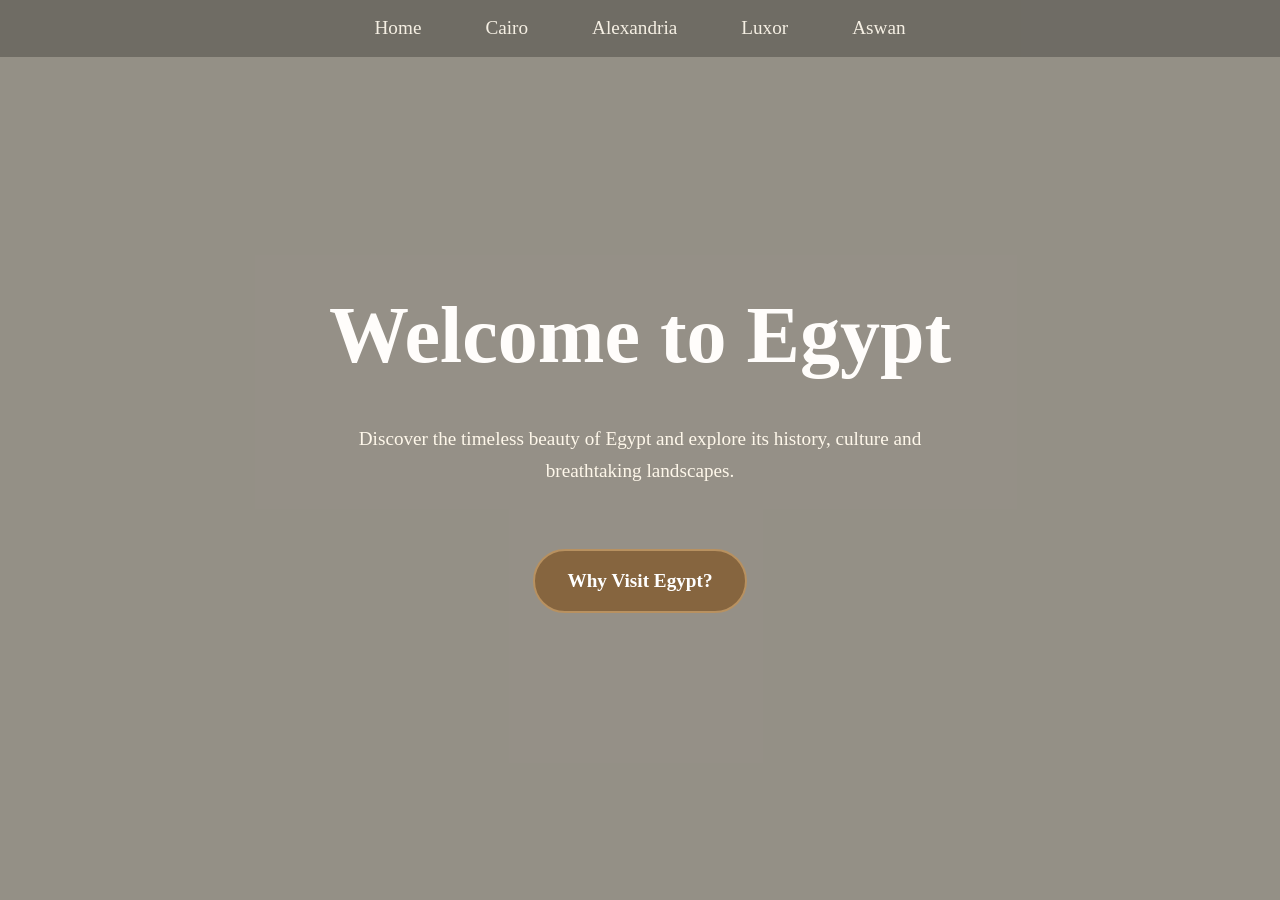
<file: index.html>
<!doctype html>
<html lang="en">
  <head>
    <link rel="stylesheet" href="style.css" />
    <title>Egypt Virtual Tour Guide</title>
  </head>

  <body>
    <header>
      <nav>
        <ul>
          <li><a href="index.html">Home</a></li>
          <li><a href="Cairo.html">Cairo</a></li>
          <li><a href="Alexandria.html">Alexandria</a></li>
          <li><a href="Luxor.html">Luxor</a></li>
          <li><a href="Aswan.html">Aswan</a></li>
        </ul>
      </nav>
    </header>

    <main>
      <section class="home">
        <video autoplay muted loop id="bg-video">
          <source src="pyramids.mp4" type="video/mp4" />
        </video>

        <div class="overlay"></div>

        <div class="home-content">
          <h1>Welcome to Egypt</h1>

          <p>
            Discover the timeless beauty of Egypt and explore its history,
            culture and breathtaking landscapes.
          </p>
          <a href="why-egypt.html" class="btn-explore">Why Visit Egypt?</a>
        </div>
      </section>
    </main>
  </body>
</html>
</file>
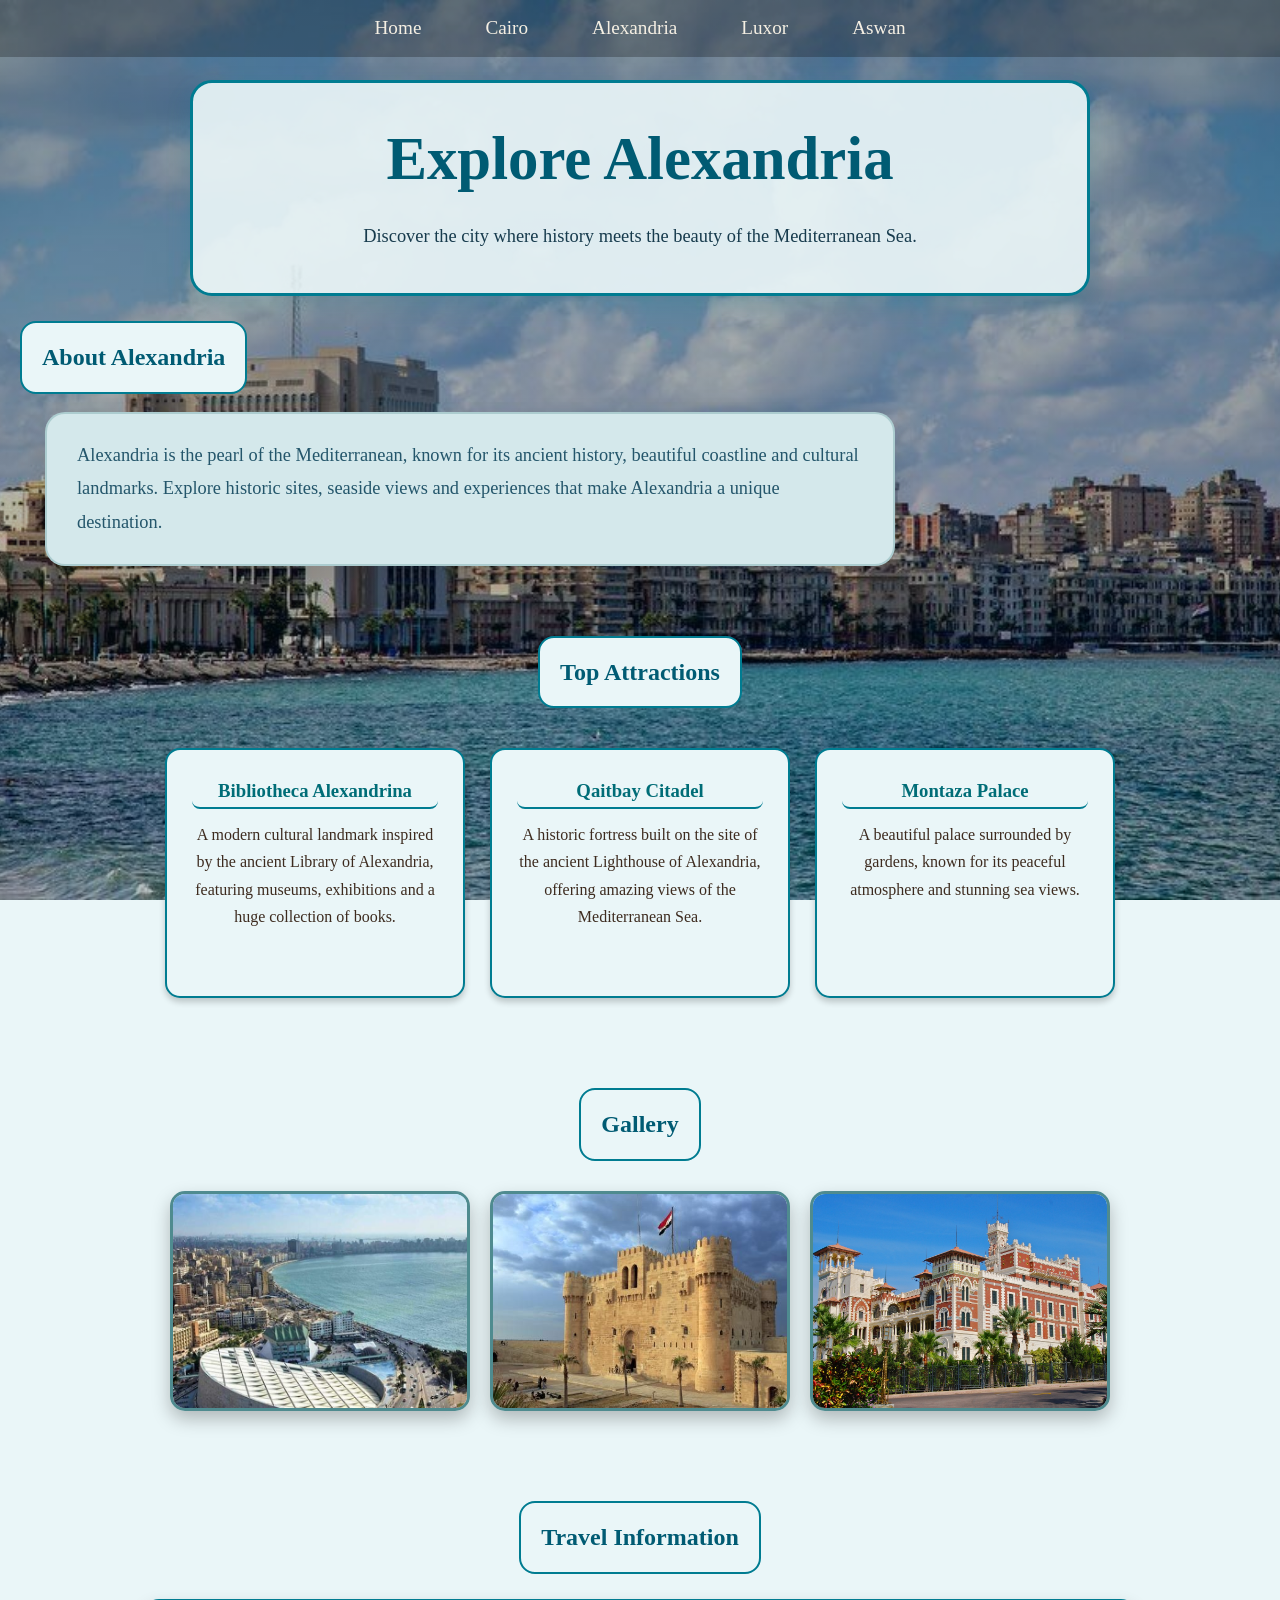
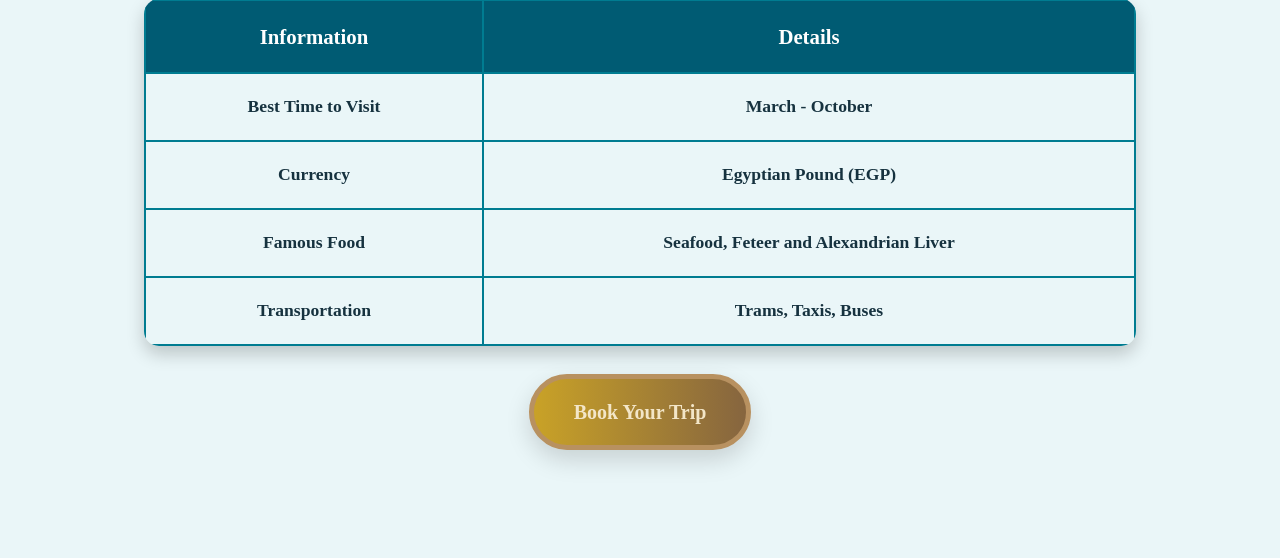
<file: Alexandria.html>
<!doctype html>
<html lang="en">
  <head>
    <link rel="stylesheet" href="style.css" />
    <title>Alexandria</title>
  </head>
  <body class="alexandria">
    <header>
      <nav>
        <ul>
          <li><a href="index.html">Home</a></li>
          <li><a href="Cairo.html">Cairo</a></li>
          <li><a href="Alexandria.html">Alexandria</a></li>
          <li><a href="Luxor.html">Luxor</a></li>
          <li><a href="Aswan.html">Aswan</a></li>
        </ul>
      </nav>
    </header>
    <div class="alexandria-title">
      <h1>Explore Alexandria</h1>
      <p>
        Discover the city where history meets the beauty of the Mediterranean
        Sea.
      </p>
    </div>

    <section class="about">
      <h2>About Alexandria</h2>
      <p>
        Alexandria is the pearl of the Mediterranean, known for its ancient
        history, beautiful coastline and cultural landmarks. Explore historic
        sites, seaside views and experiences that make Alexandria a unique
        destination.
      </p>
    </section>

    <section class="attractions">
      <h2>Top Attractions</h2>
      <div class="cards" id="alexandria-cards">
        <div class="card" id="alexandria-card">
          <h3>Bibliotheca Alexandrina</h3>
          <p>
            A modern cultural landmark inspired by the ancient Library of
            Alexandria, featuring museums, exhibitions and a huge collection of
            books.
          </p>
        </div>

        <div class="card" id="alexandria-card">
          <h3>Qaitbay Citadel</h3>
          <p>
            A historic fortress built on the site of the ancient Lighthouse of
            Alexandria, offering amazing views of the Mediterranean Sea.
          </p>
        </div>

        <div class="card" id="alexandria-card">
          <h3>Montaza Palace</h3>
          <p>
            A beautiful palace surrounded by gardens, known for its peaceful
            atmosphere and stunning sea views.
          </p>
        </div>
      </div>
    </section>

    <section class="gallery">
      <h2>Gallery</h2>
      <div class="gallery-images">
        <img src="library.jpg" alt="Bibliotheca Alexandrina" />
        <img src="qaitbay.jpg" alt="Qaitbay Citadel" />
        <img src="montaza.jpg" alt="Montaza Palace" />
      </div>
    </section>

    <section class="information">
      <h2>Travel Information</h2>
      <table>
        <tr>
          <th>Information</th>
          <th>Details</th>
        </tr>
        <tr>
          <td>Best Time to Visit</td>
          <td>March - October</td>
        </tr>
        <tr>
          <td>Currency</td>
          <td>Egyptian Pound (EGP)</td>
        </tr>
        <tr>
          <td>Famous Food</td>
          <td>Seafood, Feteer and Alexandrian Liver</td>
        </tr>
        <tr>
          <td>Transportation</td>
          <td>Trams, Taxis, Buses</td>
        </tr>
      </table>
    </section>

    <a href="booking.html" class="book-button">Book Your Trip</a>
  </body>
</html>
</file>
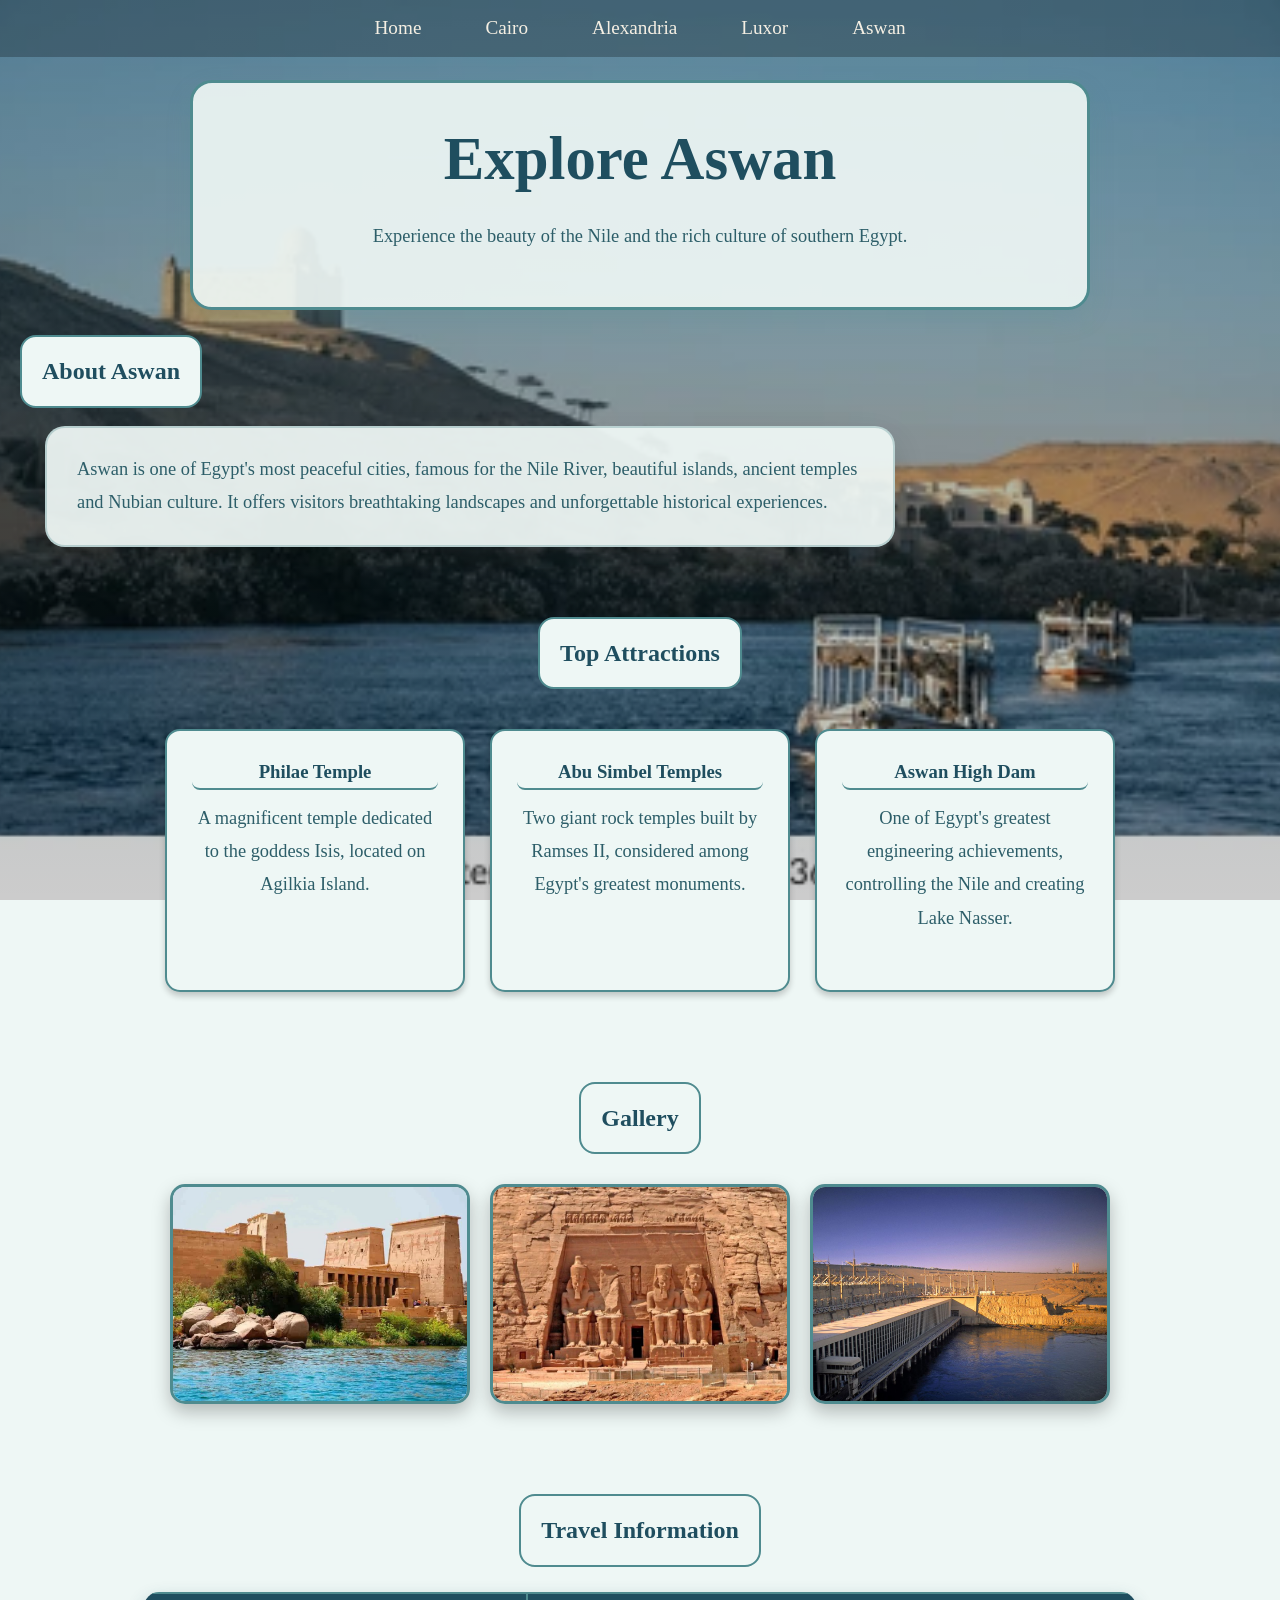
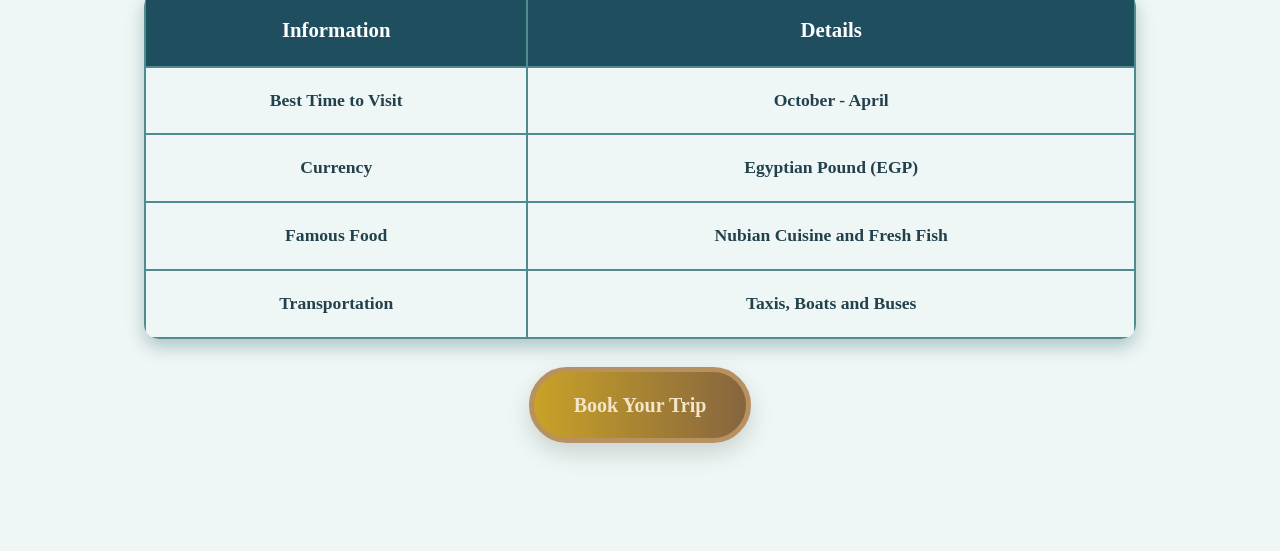
<file: Aswan.html>
<!doctype html>
<html lang="en">

<head>
  <link rel="stylesheet" href="style.css">
  <title>Aswan</title>
</head>

<body class="aswan">
       <header>
      <nav>
        <ul>
          <li><a href="index.html">Home</a></li>
          <li><a href="Cairo.html">Cairo</a></li>
          <li><a href="Alexandria.html">Alexandria</a></li>
          <li><a href="Luxor.html">Luxor</a></li>
          <li><a href="Aswan.html">Aswan</a></li>
        </ul>
      </nav>
    </header>

  <div class="aswan-title">
    <h1>Explore Aswan</h1>
    <p>Experience the beauty of the Nile and the rich culture of southern Egypt.</p>
  </div>

  <section class="about">
    <h2>About Aswan</h2>

    <p>
      Aswan is one of Egypt's most peaceful cities, famous for the Nile River,
      beautiful islands, ancient temples and Nubian culture. It offers visitors
      breathtaking landscapes and unforgettable historical experiences.
    </p>
  </section>

  <section class="attractions">

    <h2>Top Attractions</h2>

    <div class="cards" id="aswan-cards">

      <div class="card" id="aswan-card">
        <h3>Philae Temple</h3>
        <p>
          A magnificent temple dedicated to the goddess Isis, located on Agilkia Island.
        </p>
      </div>

      <div class="card" id="aswan-card">
        <h3>Abu Simbel Temples</h3>
        <p>
          Two giant rock temples built by Ramses II, considered among Egypt's greatest monuments.
        </p>
      </div>

      <div class="card" id="aswan-card">
        <h3>Aswan High Dam</h3>
        <p>
          One of Egypt's greatest engineering achievements, controlling the Nile and creating Lake Nasser.
        </p>
      </div>

    </div>

  </section>

  <section class="gallery">

    <h2>Gallery</h2>

    <div class="gallery-images">
      <img src="philae.jpg" alt="Philae Temple">
      <img src="abusimbel.jpg" alt="Abu Simbel Temples">
      <img src="highdam.jpg" alt="Aswan High Dam">
    </div>

  </section>

  <section class="information">

    <h2>Travel Information</h2>

    <table id="aswan-table">

      <tr>
        <th>Information</th>
        <th>Details</th>
      </tr>

      <tr>
        <td>Best Time to Visit</td>
        <td>October - April</td>
      </tr>

      <tr>
        <td>Currency</td>
        <td>Egyptian Pound (EGP)</td>
      </tr>

      <tr>
        <td>Famous Food</td>
        <td>Nubian Cuisine and Fresh Fish</td>
      </tr>

      <tr>
        <td>Transportation</td>
        <td>Taxis, Boats and Buses</td>
      </tr>

    </table>

  </section>

  

  </section>

  <a href="booking.html" class="book-button">
    Book Your Trip
  </a>


</body>

</html>
</file>
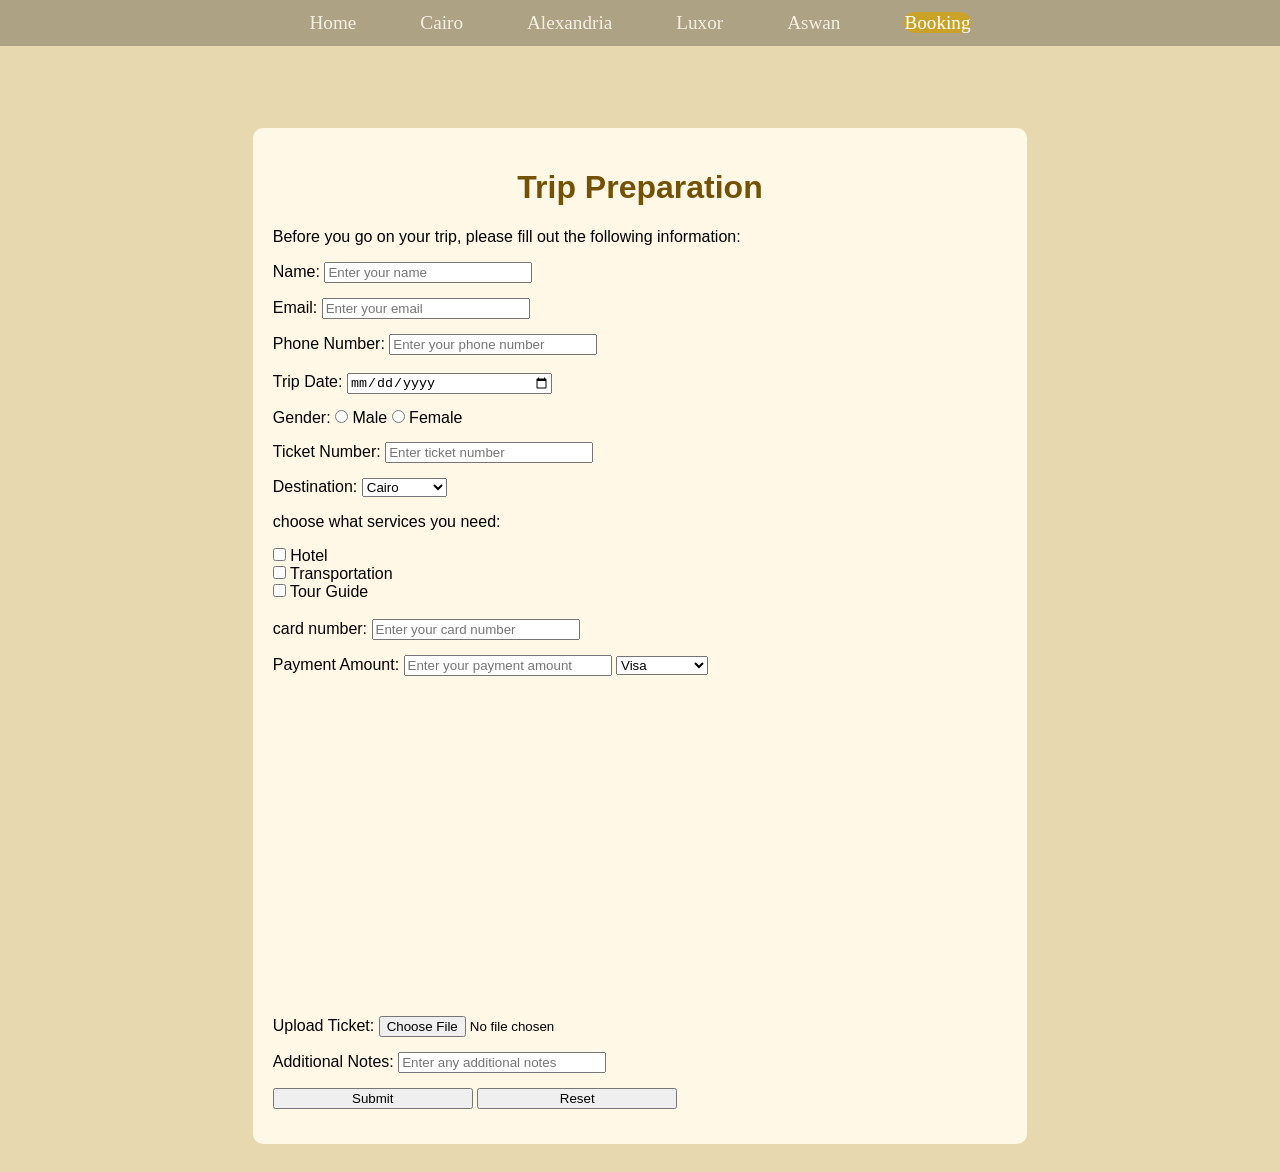
<file: booking.html>
<!doctype html>
<html lang="en">
  <head>
    <link rel="stylesheet" href="booking style.css" />
    <title>Trip Preparation</title>
  </head>
  <body>
    <header>
      <nav>
        <ul>
          <li><a href="index.html">Home</a></li>
          <li><a href="Cairo.html">Cairo</a></li>
          <li><a href="Alexandria.html">Alexandria</a></li>
          <li><a href="Luxor.html">Luxor</a></li>
          <li><a href="Aswan.html">Aswan</a></li>
          <li><a href="booking.html" class="active">Booking</a></li>
        </ul>
      </nav>
    </header>
    <form action="">
      <h1>Trip Preparation</h1>
      <p>
        Before you go on your trip, please fill out the following information:
      </p>
      <div>
        <label for="name">Name:</label>
        <input
          type="text"
          id="name"
          name="name"
          placeholder="Enter your name"
        />
      </div>
      <div>
        <label for="email">Email:</label>
        <input
          type="email"
          id="email"
          name="email"
          placeholder="Enter your email"
        />
      </div>
      <div>
      <label for="phone">Phone Number:</label>
      <input
        type="tel"
        id="phone"
        name="phone"
        placeholder="Enter your phone number"/>
        <br><br>
      <div>
        <label for="date">Trip Date:</label>
        <input type="date" id="date" name="date" />
      </div>
      <div>
        <label for="male">Gender:</label>
        <input type="radio" id="male" name="gender" value="male" />
        <label for="male">Male</label>
        <input type="radio" id="female" name="gender" value="female" />
        <label for="female">Female</label>
      </div>
      <div>
        <label for="ticket">Ticket Number:</label>
        <input
          type="number"
          id="ticket"
          name="ticket"
          max="5"
          min="1"
          placeholder="Enter ticket number"
        />
      </div>
      <div>
        <label for="City">Destination:</label>
        <select id="City" name="destination">
          <option value="Cairo">Cairo</option>
          <option value="Alexandria">Alexandria</option>
          <option value="luxor">Luxor</option>
          <option value="Aswan">Aswan</option>
        </select>
      </div>
      <div>
        <p>choose what services you need:</p>
      </div>
      <div>
        <input type="checkbox" id="hotel" name="services" value="hotel" />
        <label for="hotel">Hotel</label>
        <br />
        <input
          type="checkbox"
          id="transportation"
          name="services"
          value="transportation"
        />
        <label for="transportation">Transportation</label>
        <br />
        <input
          type="checkbox"
          id="tourguide"
          name="services"
          value="tourguide"
        />
        <label for="tourguide">Tour Guide</label>
        <br><br>
        <div>
          <label for="card">card number:</label>
          <input
            type="number"
            id="card"
            name="card"
            placeholder="Enter your card number"
          />
        </div>
        <div>
          <label for="amount">Payment Amount:</label>
          <input
            type="number"
            id="amount"
            name="amount"
            min="300"
            max="10000"
            placeholder="Enter your payment amount"
          />
          <select id="Payment" name="Payment">
            <option value="Visa">Visa</option>
            <option value="Cash">Cash</option>
            <option value="MasterCard">MasterCard</option>
          </select>
        </div>
      </div>
      <div>
        <video autoplay muted loop width="500" height="300">
          <source src="trip.mp4.mp4" type="video/mp4" />
        </video>
      </div>
      <div>
        <label for="upload">Upload Ticket:</label>
        <input type="file" id="upload" name="upload" />
      </div>
      <div>
        <label for="notes">Additional Notes:</label>
        <input
          type="text"
          id="notes"
          name="notes"
          placeholder="Enter any additional notes"
        />
      </div>
      <input type="submit" value="Submit" />
      <input type="reset" value="Reset" />
    </form>
  </body>
</html>
</file>
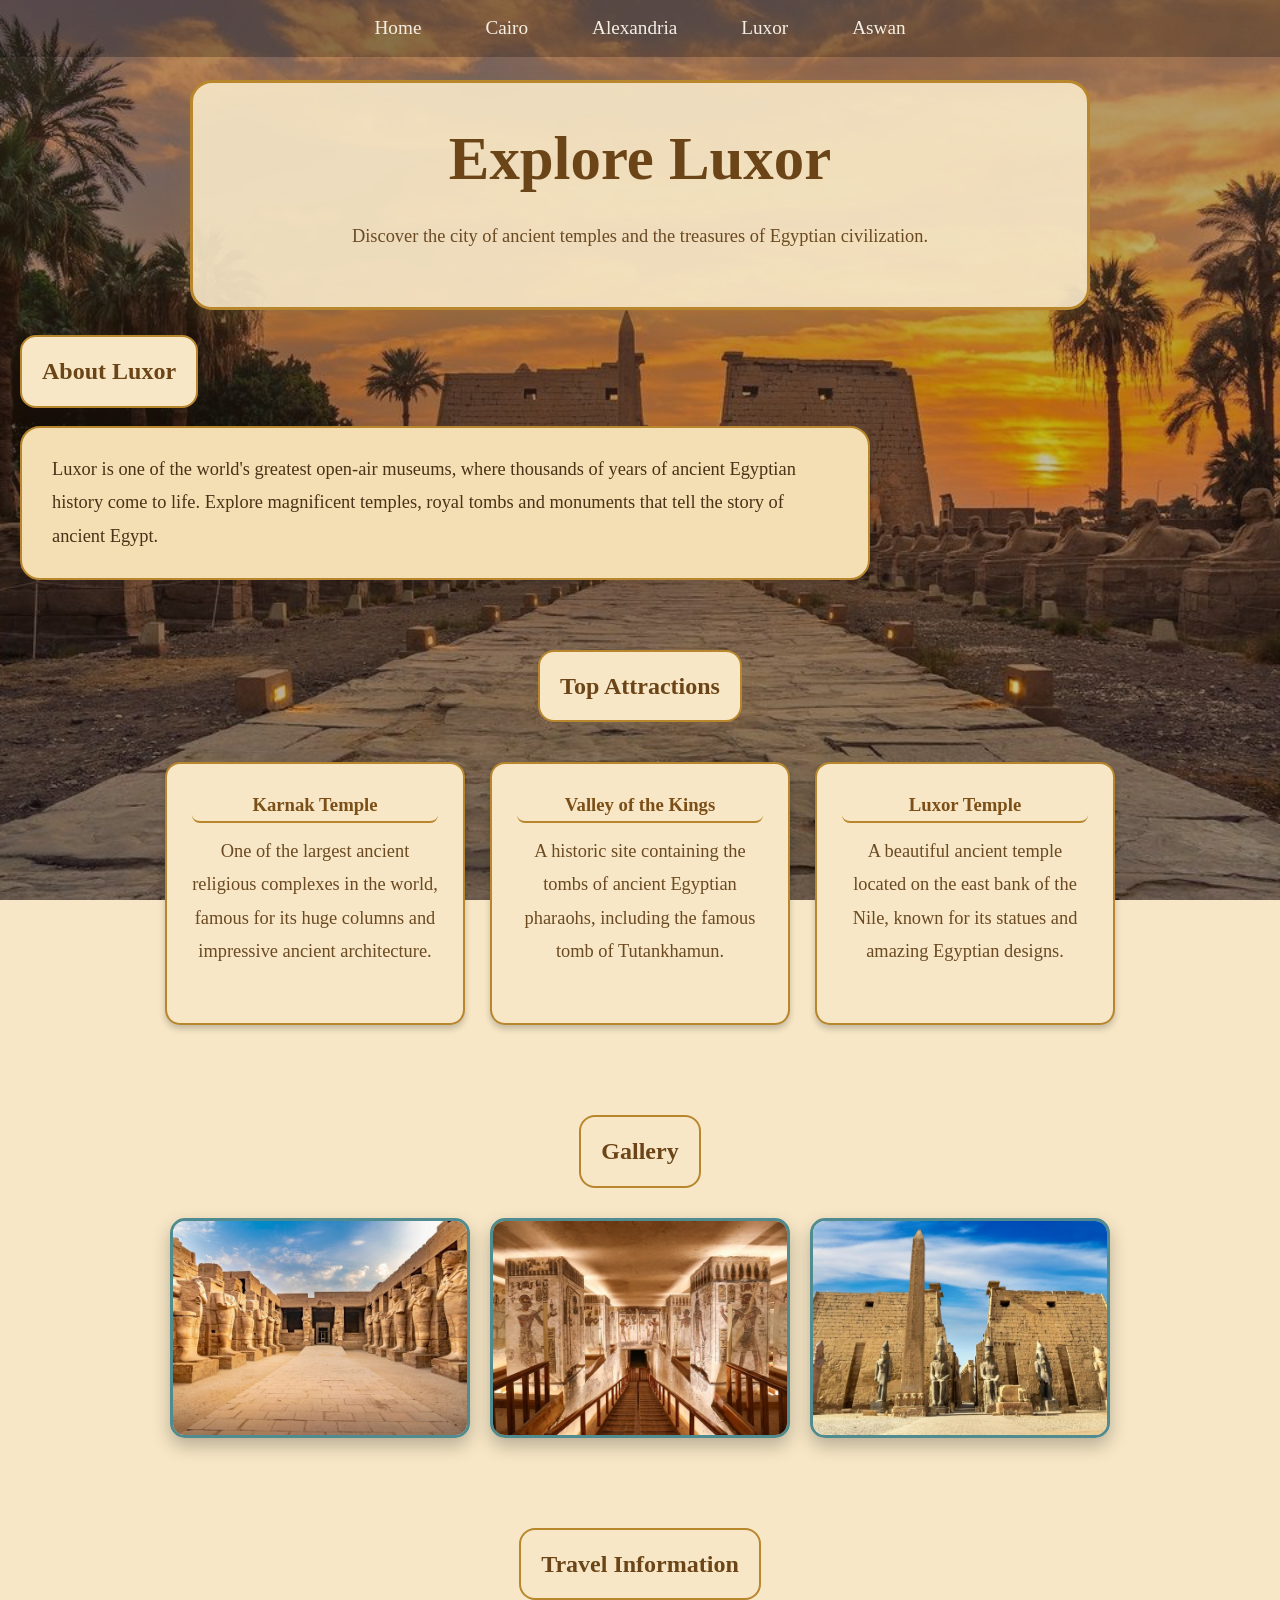
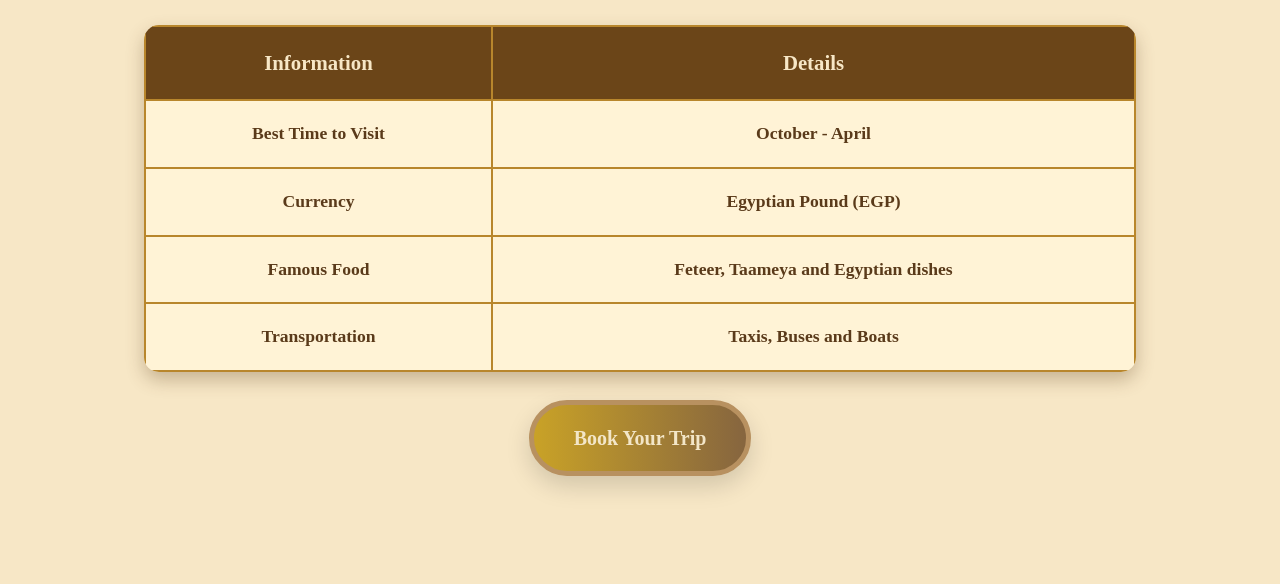
<file: Luxor.html>
<!doctype html>
<html lang="en">
  <head>
    <link rel="stylesheet" href="style.css" />
    <title>Luxor</title>
  </head>

  <body class="luxor">
    <header>
      <nav>
        <ul>
          <li><a href="index.html">Home</a></li>
          <li><a href="Cairo.html">Cairo</a></li>
          <li><a href="Alexandria.html">Alexandria</a></li>
          <li><a href="Luxor.html">Luxor</a></li>
          <li><a href="Aswan.html">Aswan</a></li>
        </ul>
      </nav>
    </header>
    <div class="luxor-title">
      <h1>Explore Luxor</h1>

      <p>
        Discover the city of ancient temples and the treasures of Egyptian
        civilization.
      </p>
    </div>

    <section class="about">
      <h2>About Luxor</h2>

      <p>
        Luxor is one of the world's greatest open-air museums, where thousands
        of years of ancient Egyptian history come to life. Explore magnificent
        temples, royal tombs and monuments that tell the story of ancient Egypt.
      </p>
    </section>

    <section class="attractions">
      <h2>Top Attractions</h2>

      <div class="cards" id="luxor-cards">
        <div class="card" id="luxor-card">
          <h3>Karnak Temple</h3>

          <p>
            One of the largest ancient religious complexes in the world, famous
            for its huge columns and impressive ancient architecture.
          </p>
        </div>

        <div class="card" id="luxor-card">
          <h3>Valley of the Kings</h3>

          <p>
            A historic site containing the tombs of ancient Egyptian pharaohs,
            including the famous tomb of Tutankhamun.
          </p>
        </div>

        <div class="card" id="luxor-card">
          <h3>Luxor Temple</h3>

          <p>
            A beautiful ancient temple located on the east bank of the Nile,
            known for its statues and amazing Egyptian designs.
          </p>
        </div>
      </div>
    </section>

    <section class="gallery">
      <h2>Gallery</h2>

      <div class="gallery-images">
        <img src="Karnak.jpg" alt="Karnak Temple" />

        <img src="valley.jpg" alt="Valley of the Kings" />

        <img src="luxor.jpg" alt="Luxor Temple" />
      </div>
    </section>

    <section class="information">
      <h2>Travel Information</h2>

      <table id="luxor-table">
        <tr>
          <th>Information</th>

          <th>Details</th>
        </tr>

        <tr>
          <td>Best Time to Visit</td>

          <td>October - April</td>
        </tr>

        <tr>
          <td>Currency</td>

          <td>Egyptian Pound (EGP)</td>
        </tr>

        <tr>
          <td>Famous Food</td>

          <td>Feteer, Taameya and Egyptian dishes</td>
        </tr>

        <tr>
          <td>Transportation</td>

          <td>Taxis, Buses and Boats</td>
        </tr>
      </table>
    </section>

    <a href="booking.html" class="book-button"> Book Your Trip </a>
  </body>
</html>
</file>
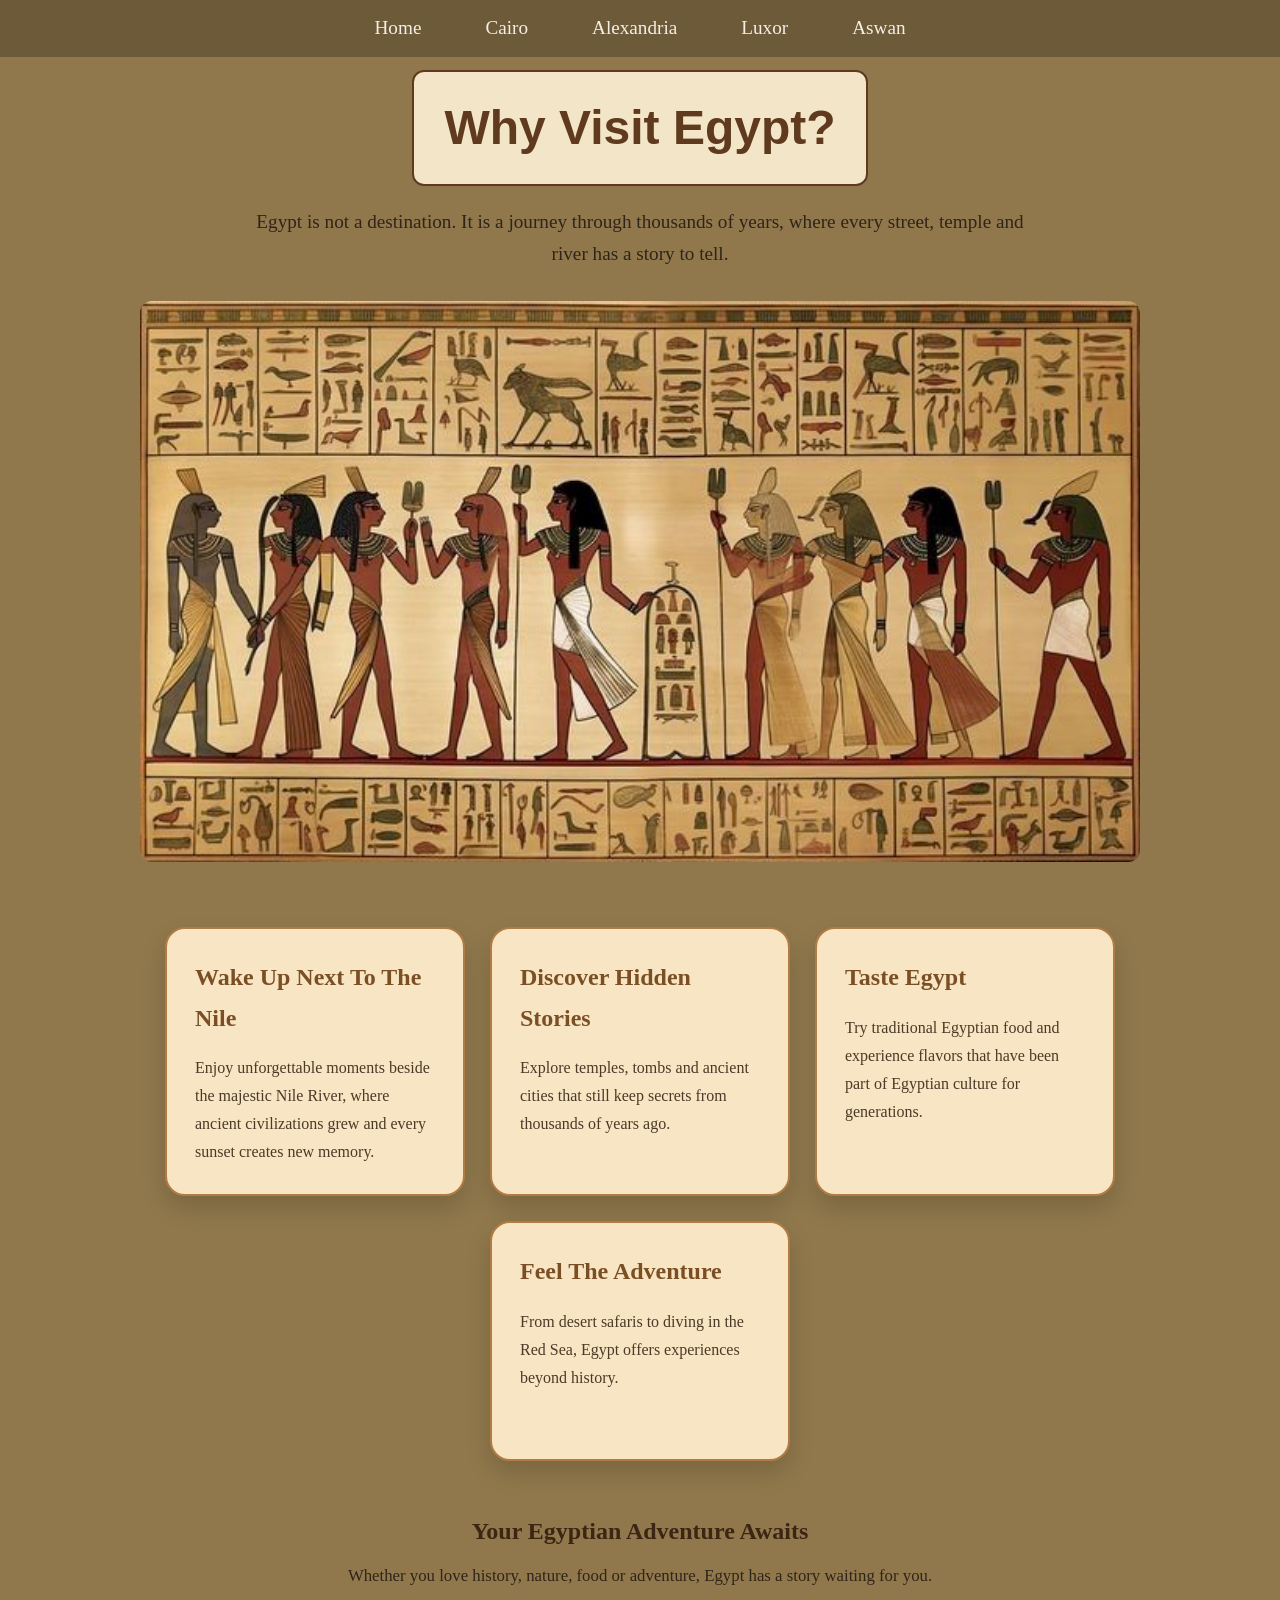
<file: why-egypt.html>
<!doctype html>
<html lang="en">
  <head>
    <link rel="stylesheet" href="style.css" />
    <title>Why Visit Egypt?</title>
  </head>
  <body class="why-egypt">
    <header>
      <nav>
        <ul>
          <li><a href="index.html">Home</a></li>
          <li><a href="Cairo.html">Cairo</a></li>
          <li><a href="Alexandria.html">Alexandria</a></li>
          <li><a href="Luxor.html">Luxor</a></li>
          <li><a href="Aswan.html">Aswan</a></li>
        </ul>
      </nav>
    </header>
    <h1>Why Visit Egypt?</h1>

    <p class="intro">
      Egypt is not a destination. It is a journey through thousands of years,
      where every street, temple and river has a story to tell.
    </p>

    <div class="egypt-image">
      <img src="EEpisc.jpg" alt="Egypt pyramid scene" />
    </div>

    <div class="cards" id="egypt-cards">
      <div class="card">
        <h2>Wake Up Next To The Nile</h2>
        <p>
          Enjoy unforgettable moments beside the majestic Nile River, where
          ancient civilizations grew and every sunset creates new memory.
        </p>
      </div>

      <div class="card">
        <h2>Discover Hidden Stories</h2>
        <p>
          Explore temples, tombs and ancient cities that still keep secrets from
          thousands of years ago.
        </p>
      </div>

      <div class="card">
        <h2>Taste Egypt</h2>
        <p>
          Try traditional Egyptian food and experience flavors that have been
          part of Egyptian culture for generations.
        </p>
      </div>

      <div class="card">
        <h2>Feel The Adventure</h2>
        <p>
          From desert safaris to diving in the Red Sea, Egypt offers experiences
          beyond history.
        </p>
      </div>
    </div>

    <div class="end">
      <h2>Your Egyptian Adventure Awaits</h2>
      <p>
        Whether you love history, nature, food or adventure, Egypt has a story
        waiting for you.
      </p>
    </div>
  </body>
</html>
</file>
<file: style.css>
* {
  margin: 0;
  padding: 0;
  box-sizing: border-box;
}

body {
  font-family: "Cinzel", serif;
  color: #2f2418;
  background-color: #f7f0e0;
  line-height: 1.7;
}

p {
  margin-bottom: 1rem;
  line-height: 1.7;
}

#bg-video {
  position: absolute;
  top: 0;
  left: 0;
  width: 100%;
  height: 100%;
  object-fit: cover;
  z-index: -2;
}

nav ul {
  display: flex;
  justify-content: center;
  align-items: center;
  gap: 20px;
  list-style: none;
  padding: 0;
  margin: 0;
}

nav ul li {
  display: inline-block;
  padding: 12px 22px;
  border-radius: 999px;
}

nav a {
  text-decoration: none;
  color: #f5efe3;
  font-size: 1.2rem;
  font-family: "Cinzel", serif;
  transition: 0.3s ease;
  border-radius: 999px;
}

nav a:hover {
  color: #ffffff;
  background-color: #1f1205;
  transform: translateY(-2px);
}

nav a.active {
  background-color: #c9a227;
  color: #ffffff;
}

header {
  position: fixed;
  top: 0;
  left: 0;
  width: 100%;
  background-color: rgba(0, 0, 0, 0.25);
  z-index: 1000;
  font-family: "Cinzel", serif;
}
.home {
  position: relative;
  overflow: hidden;
  min-height: 100vh;
  display: flex;
  align-items: center;
  justify-content: center;
  overflow: hidden;
}
.home-content h1 {
  position: relative;
  top: -20px;
  font-size: 5rem;
  font-family: "Cinzel", serif;
  margin-bottom: 20px;
  color: #fffdfb;
}

.home-content p {
  position: relative;
  top: -20px;
  font-size: 1.2rem;
  font-family: "Cinzel", serif;
  color: #fef7ea;
  max-width: 650px;
  margin: 0 auto 1rem;
}
.home-content {
  text-align: center;
  color: white;
  position: relative;
  z-index: 2;
  max-width: 700px;
  padding: 20px;
}

.overlay {
  position: absolute;
  top: 0;
  left: 0;
  width: 100%;
  height: 100%;
  background-color: rgba(0, 0, 0, 0.4);
  z-index: -1;
}
.btn-explore {
  display: inline-block;
  margin-top: 25px;
  padding: 14px 32px;
  font-family: "Cinzel", serif;
  font-weight: bold;
  background-color: #86653f;
  color: #ffffff;
  border: 2px solid #b89160;
  font-size: 1.2rem;
  text-decoration: none;
  border-radius: 50px;
}

.book-button {
  display: block;
  width: fit-content;
  margin: 28px auto;
  padding: 16px 40px;
  font-family: "Cinzel", serif;
  font-weight: 700;
  font-size: 1.25rem;
  color: #ffffff;
  background: linear-gradient(90deg, #c9a227 0%, #86653f 100%);
  border: 2px solid #b89160;
  border-radius: 999px;
  text-decoration: none;
  text-align: center;
  box-shadow: 0 10px 24px rgba(0, 0, 0, 0.15);
  transition:
    transform 0.18s ease,
    box-shadow 0.18s ease;
}

.book-button:hover,
.book-button:focus {
  transform: translateY(-4px);
  box-shadow: 0 14px 30px rgba(0, 0, 0, 0.2);
}

.book-button:focus {
  outline: 3px solid rgba(201, 162, 39, 0.18);
  outline-offset: 4px;
}
.why-egypt {
  display: flex;
  flex-direction: column;
  padding: 70px 20px 50px;
  font-family: "Cinzel", serif;
  background-color: #90784c;
}
.why-egypt h1 {
  position: relative;
  border: 2px solid #5f3a1e;
  border-radius: 12px;
  margin: 0 auto 20px;
  padding: 15px 30px;
  font-family:
    headland one,
    sans-serif;
  font-size: 3rem;
  font-weight: bold;
  color: #5f3a1e;
  text-align: center;
  background-color: #f3e6c8;
}
.egypt-image img {
  display: block;
  width: 100%;
  max-width: 1000px;
  height: auto;
  margin: 0 auto 25px;
  border-radius: 12px;
}

.intro {
  text-align: center;
  font-size: 1.2rem;
  margin: 0 auto 30px;
  max-width: 800px;
}

.why-egypt .cards {
  display: flex;
  flex-wrap: wrap;
  justify-content: center;
  gap: 25px;
  margin-top: 40px;
}

.why-egypt .card {
  background-color: #f8e5c3;
  border-radius: 20px;
  border: 2px solid #b17c44;
  box-shadow: 0 12px 24px rgba(0, 0, 0, 0.15);
  padding: 28px;
  width: 300px;
  min-height: 240px;
  display: flex;
  flex-direction: column;
  gap: 16px;
  transition:
    transform 0.3s ease,
    box-shadow 0.3s ease;
}

.why-egypt .card:hover {
  transform: translateY(-6px);
  box-shadow: 0 18px 32px rgba(0, 0, 0, 0.18);
}

.why-egypt .card h2 {
  color: #7b4f25;
  margin-bottom: 0;
}

.why-egypt .card p {
  font-size: 1rem;
  color: #4c3928;
  line-height: 1.75;
  margin-bottom: 0;
}
.card h2 {
  color: #5f3a1e;
  margin-bottom: 0;
}
.card p {
  font-size: 1rem;
  color: #3d2b1f;
  line-height: 1.7;
  margin-bottom: 0;
}
.end {
  text-align: center;
  margin-top: 50px;
  max-width: 800px;
  margin-left: auto;
  margin-right: auto;
}
.end h2 {
  color: #3c2513;
  margin-bottom: 10px;
}
.end p {
  font-size: 1.05rem;
}

.cairo {
  background-image:
    linear-gradient(rgba(0, 0, 0, 0.4), rgba(0, 0, 0, 0)), url("CCairo.jpg");
  background-size: cover;
  background-position: center;
  background-repeat: no-repeat;
  background-attachment: fixed;
  padding: 80px 20px;
  font-family: "Cinzel", serif;
  background-color: #f5efe3;
}

.cairo-title {
  max-width: 900px;
  margin: 0 auto 25px;
  padding: 24px 28px;
  border: 3px solid #3f6b76;
  border-radius: 22px;
  background-color: rgba(245, 239, 227, 0.92);
  box-shadow: 0 10px 24px rgba(63, 107, 118, 0.15);
  text-align: center;
}
.cairo-title h1 {
  font-size: 3.8rem;
  margin-bottom: 10px;
  color: #234e76;
}
.cairo-title p {
  font-size: 1.15rem;
  color: #1b2835;
  line-height: 1.8;
}
.cairo h2 {
  display: inline-block;
  padding: 14px 20px;
  border: 2px solid #005b73;
  border-radius: 16px;
  background-color: #f5efe3;
  color: #234e76;
  margin-top: 30px;
  text-align: center;
}
.attractions {
  text-align: center;
}
.about {
  max-width: 900px;
  margin: 0 0 40px 0;
  text-align: left;
}
.about h2 {
  display: inline-block;
  margin: 0 0 18px 0;
}
.about p {
  color: #2f2418;
  font-size: 1.15rem;
  line-height: 1.8;
  margin: 0;
  padding: 25px 30px;
  background-color: rgba(245, 239, 227, 0.94);
  border: 2px solid rgba(63, 107, 118, 0.22);
  border-radius: 20px;
  box-shadow: 0 14px 32px rgba(0, 0, 0, 0.09);
}
.cairo .about p {
  font-size: 1.15rem;
  color: #405fa1;
  line-height: 1.8;
  max-width: 850px;
  margin: 0 auto 30px;
  background-color: #f5efe3;
}
.cairo .cards {
  display: flex;
  flex-wrap: wrap;
  justify-content: center;
  gap: 25px;
  margin-top: 40px;
}
.cairo .card {
  background-color: #f5efe3;
  border-radius: 15px;
  border: 2px solid #3f6b76;
  box-shadow: 0 4px 6px rgba(0, 0, 0, 0.2);
  padding: 25px;
  width: 300px;
  min-height: 250px;
  display: flex;
  flex-direction: column;
  gap: 12px;
}
.cairo .card h2 {
  margin-top: 60px;
  text-align: center;
}
.cairo .card h3 {
  border-bottom: 2px solid #3f6b76;
  border-radius: 8px;
  color: #3a3aa1;
  margin-bottom: 0;
}
.gallery {
  margin-top: 60px;
  text-align: center;
}

.gallery-images {
  display: flex;
  justify-content: center;
  align-items: center;
  gap: 20px;
  flex-wrap: wrap;
  margin-top: 30px;
}

.gallery-images img {
  width: 300px;
  height: 220px;
  object-fit: cover;
  border-radius: 15px;
  border: 3px solid #3f6b76;
  box-shadow: 0 8px 18px rgba(0, 0, 0, 0.25);
  transition: 0.4s;
}

.gallery-images img:hover {
  transform: scale(1.05);
}

.information {
  margin-top: 60px;
  text-align: center;
}

.information h2 {
  margin-bottom: 25px;
}

.information table {
  width: 80%;
  margin: 0 auto;
  border-collapse: collapse;
  background-color: #f5efe3;
  border-radius: 15px;
  overflow: hidden;
  box-shadow: 0 8px 18px rgba(0, 0, 0, 0.2);
}

.information th {
  background-color: #234e76;
  color: white;
  font-size: 1.3rem;
  padding: 18px;
  border: 2px solid #3f6b76;
}

.information td {
  background-color: #f5efe3;
  color: #2f2418;
  font-size: 1.1rem;
  font-weight: bold;
  padding: 18px;
  border: 2px solid #3f6b76;
}

.information tr:hover {
  background-color: #dcecf6;
  transition: 0.3s;
}

.alexandria {
  background-image:
    linear-gradient(rgba(0, 45, 70, 0.45), rgba(0, 0, 0, 0.15)),
    url("Alexandria.jpg");
  background-size: cover;
  background-position: center;
  background-repeat: no-repeat;
  background-attachment: fixed;
  padding: 80px 20px;
  font-family: "Cinzel", serif;
  background-color: #eaf6f8;
}

.alexandria-title {
  max-width: 900px;
  margin: 0 auto 25px;
  padding: 24px 28px;
  border: 3px solid #007c91;
  border-radius: 22px;
  background-color: rgba(234, 246, 248, 0.92);
  box-shadow: 0 10px 24px rgba(0, 124, 145, 0.18);
  text-align: center;
}

.alexandria-title h1 {
  font-size: 3.8rem;
  margin-bottom: 10px;
  color: #005b73;
}

.alexandria-title p {
  font-size: 1.15rem;
  color: #173b4d;
  line-height: 1.8;
}

.alexandria h2 {
  display: inline-block;
  padding: 14px 20px;
  border: 2px solid #007c91;
  border-radius: 16px;
  background-color: #eaf6f8;
  color: #005b73;
  margin-top: 30px;
  text-align: center;
}
.attractions {
  text-align: center;
}

.about {
  max-width: 900px;
  margin: 0 0 40px 0;
  text-align: left;
}

.about h2 {
  display: inline-block;
  margin: 0 0 18px 0;
}

.about p {
  color: #16323f;
  font-size: 1.15rem;
  line-height: 1.8;
  margin: 0;
  padding: 25px 30px;
  background-color: #007c91;
  border: 2px solid rgba(0, 124, 145, 0.25);
  border-radius: 20px;
  box-shadow: 0 14px 32px rgba(0, 0, 0, 0.09);
}

.alexandria .about p {
  background-color: #d4e8eb;
  font-size: 1.15rem;
  color: #24566b;
  line-height: 1.8;
  max-width: 850px;
  margin: 0 auto 30px;
}

.alexandria .cards {
  display: flex;
  flex-wrap: wrap;
  justify-content: center;
  gap: 25px;
  margin-top: 40px;
}

.alexandria .card {
  background-color: #eaf6f8;
  border-radius: 15px;
  border: 2px solid #007c91;
  box-shadow: 0 4px 6px rgba(0, 0, 0, 0.2);
  padding: 25px;
  width: 300px;
  min-height: 250px;
  display: flex;
  flex-direction: column;
  gap: 12px;
}

.alexandria .card h2 {
  margin-top: 60px;
  text-align: center;
}

.alexandria .card h3 {
  border-bottom: 2px solid #007c91;
  border-radius: 8px;
  color: #006d77;
  margin-bottom: 0;
}

.gallery {
  margin-top: 60px;
  text-align: center;
}

.gallery-images {
  display: flex;
  justify-content: center;
  align-items: center;
  gap: 20px;
  flex-wrap: wrap;
  margin-top: 30px;
}

.gallery-images img {
  width: 300px;
  height: 220px;
  object-fit: cover;
  border-radius: 15px;
  border: 3px solid #007c91;
  box-shadow: 0 8px 18px rgba(0, 0, 0, 0.25);
  transition: 0.4s;
}

.gallery-images img:hover {
  transform: scale(1.05);
}

.information {
  margin-top: 60px;
  text-align: center;
}

.information table {
  width: 80%;
  margin: 0 auto;
  border-collapse: collapse;
  background-color: #eaf6f8;
  border-radius: 15px;
  overflow: hidden;
  box-shadow: 0 8px 18px rgba(0, 0, 0, 0.2);
}

.information th {
  background-color: #005b73;
  color: white;
  font-size: 1.3rem;
  padding: 18px;
  border: 2px solid #007c91;
}

.information td {
  background-color: #eaf6f8;
  color: #16323f;
  font-size: 1.1rem;
  font-weight: bold;
  padding: 18px;
  border: 2px solid #007c91;
}

.information tr:hover {
  background-color: #cdeff4;
  transition: 0.3s;
}

.luxor {
  background-image:
    linear-gradient(rgba(90, 58, 26, 0.45), rgba(0, 0, 0, 0.2)),
    url("Lluxor.jpg");
  background-size: cover;
  background-position: center;
  background-repeat: no-repeat;
  background-attachment: fixed;
  padding: 80px 20px;
  font-family: "Cinzel", serif;
  background-color: #f7e7c6;
}

.luxor-title {
  max-width: 900px;
  margin: 0 auto 25px;
  padding: 24px 28px;
  border: 3px solid #b8862c;
  border-radius: 22px;
  background-color: rgba(247, 231, 198, 0.92);
  box-shadow: 0 10px 24px rgba(184, 134, 44, 0.2);
  text-align: center;
}

.luxor-title h1 {
  font-size: 3.8rem;
  margin-bottom: 10px;
  color: #6b4518;
}

.luxor-title p {
  font-size: 1.15rem;
  color: #4a3218;
  line-height: 1.8;
}

.luxor h2 {
  display: inline-block;
  padding: 14px 20px;
  border: 2px solid #b8862c;
  border-radius: 16px;
  background-color: #f7e7c6;
  color: #6b4518;
  margin-top: 30px;
}

.about {
  max-width: 900px;
  margin: 0 0 40px 0;
  text-align: left;
}

.about h2 {
  display: inline-block;
  margin: 0 0 18px 0;
}

.luxor .about p {
  color: #4a3218;
  background-color: #f3dfb3;
  border: 2px solid #b8862c;
  border-radius: 20px;
}

.luxor p {
  font-size: 1.15rem;
  color: #6b4a22;
  line-height: 1.8;
  max-width: 850px;
  margin: 0 auto 30px;
}

.luxor .attractions {
  text-align: center;
}

.luxor .cards {
  display: flex;
  flex-wrap: wrap;
  justify-content: center;
  gap: 25px;
  margin-top: 40px;
}

.luxor .card {
  background-color: #f7e7c6;
  border-radius: 15px;
  border: 2px solid #b8862c;
  box-shadow: 0 4px 6px rgba(0, 0, 0, 0.2);
  padding: 25px;
  width: 300px;
  min-height: 250px;
  display: flex;
  flex-direction: column;
  gap: 12px;
}

.luxor .card h3 {
  border-bottom: 2px solid #b8862c;
  border-radius: 8px;
  color: #7b4f17;
  margin-bottom: 0;
}

.gallery {
  margin-top: 60px;
  text-align: center;
}

.gallery-images {
  display: flex;
  justify-content: center;
  align-items: center;
  gap: 20px;
  flex-wrap: wrap;
  margin-top: 30px;
}

.gallery-images img {
  width: 300px;
  height: 220px;
  object-fit: cover;
  border-radius: 15px;
  border: 3px solid #b8862c;
  box-shadow: 0 8px 18px rgba(0, 0, 0, 0.25);
  transition: 0.4s;
}

.gallery-images img:hover {
  transform: scale(1.05);
}

.information {
  margin-top: 60px;
  text-align: center;
}

.information h2 {
  margin-bottom: 25px;
}

#luxor-table {
  width: 80%;
  margin: 0 auto;
  border-collapse: collapse;
  background-color: #fff3d6;
  border-radius: 15px;
  overflow: hidden;
  box-shadow: 0 8px 18px rgba(90, 58, 26, 0.3);
}

#luxor-table th {
  background-color: #6b4518;
  color: #f7e7c6;
  font-size: 1.3rem;
  padding: 18px;
  border: 2px solid #b8862c;
}

#luxor-table td {
  background-color: #fff3d6;
  color: #5a3a1a;
  font-size: 1.1rem;
  font-weight: bold;
  padding: 18px;
  border: 2px solid #b8862c;
}

#luxor-table tr:hover {
  background-color: #efd39b;
  transition: 0.3s;
}

.media {
  margin-top: 60px;
  text-align: center;
}

.media video {
  width: 70%;
  border-radius: 15px;
  border: 3px solid #b8862c;
  box-shadow: 0 8px 18px rgba(0, 0, 0, 0.25);
}

.aswan {
  background-image:
    linear-gradient(rgba(17, 63, 79, 0.45), rgba(0, 0, 0, 0.2)),
    url("Aswan.webp");
  background-size: cover;
  background-position: center;
  background-repeat: no-repeat;
  background-attachment: fixed;
  padding: 80px 20px;
  font-family: "Cinzel", serif;
  background-color: #eef7f5;
}

.aswan-title {
  max-width: 900px;
  margin: 0 auto 25px;
  padding: 24px 28px;
  border: 3px solid #4f8b8f;
  border-radius: 22px;
  background-color: rgba(238, 247, 245, 0.92);
  box-shadow: 0 10px 24px rgba(79, 139, 143, 0.2);
  text-align: center;
}

.aswan-title h1 {
  font-size: 3.8rem;
  margin-bottom: 10px;
  color: #1f4e5f;
}

.aswan-title p {
  font-size: 1.15rem;
  color: #23414c;
  line-height: 1.8;
}

.aswan h2 {
  display: inline-block;
  padding: 14px 20px;
  border: 2px solid #4f8b8f;
  border-radius: 16px;
  background-color: #eef7f5;
  color: #1f4e5f;
  margin-top: 30px;
}

.about {
  max-width: 900px;
  margin: 0 0 40px 0;
  text-align: left;
}

.about h2 {
  display: inline-block;
  margin: 0 0 18px 0;
}

.about p {
  color: #23414c;
  font-size: 1.15rem;
  line-height: 1.8;
  margin: 0;
  padding: 25px 30px;
  background-color: rgba(238, 247, 245, 0.94);
  border: 2px solid rgba(79, 139, 143, 0.3);
  border-radius: 20px;
  box-shadow: 0 14px 32px rgba(0, 0, 0, 0.12);
}

.aswan p {
  font-size: 1.15rem;
  color: #2d5e69;
  line-height: 1.8;
  max-width: 850px;
  margin: 0 auto 30px;
}

.aswan .attractions {
  text-align: center;
}

.aswan .cards {
  display: flex;
  flex-wrap: wrap;
  justify-content: center;
  gap: 25px;
  margin-top: 40px;
}

.aswan .card {
  background-color: #eef7f5;
  border-radius: 15px;
  border: 2px solid #4f8b8f;
  box-shadow: 0 4px 6px rgba(0, 0, 0, 0.2);
  padding: 25px;
  width: 300px;
  min-height: 250px;
  display: flex;
  flex-direction: column;
  gap: 12px;
}

.aswan .card h3 {
  border-bottom: 2px solid #4f8b8f;
  border-radius: 8px;
  color: #1f4e5f;
  margin-bottom: 0;
}

.gallery {
  margin-top: 60px;
  text-align: center;
}

.gallery-images {
  display: flex;
  justify-content: center;
  align-items: center;
  gap: 20px;
  flex-wrap: wrap;
  margin-top: 30px;
}

.gallery-images img {
  width: 300px;
  height: 220px;
  object-fit: cover;
  border-radius: 15px;
  border: 3px solid #4f8b8f;
  box-shadow: 0 8px 18px rgba(0, 0, 0, 0.25);
  transition: 0.4s;
}

.gallery-images img:hover {
  transform: scale(1.05);
}

.information {
  margin-top: 60px;
  text-align: center;
}

.information h2 {
  margin-bottom: 25px;
}

#aswan-table {
  width: 80%;
  margin: 0 auto;
  border-collapse: collapse;
  background-color: #f6fcfb;
  border-radius: 15px;
  overflow: hidden;
  box-shadow: 0 8px 18px rgba(31, 78, 95, 0.3);
}

#aswan-table th {
  background-color: #1f4e5f;
  color: #ffffff;
  font-size: 1.3rem;
  padding: 18px;
  border: 2px solid #4f8b8f;
}

#aswan-table td {
  background-color: #eef7f5;
  color: #23414c;
  font-size: 1.1rem;
  font-weight: bold;
  padding: 18px;
  border: 2px solid #4f8b8f;
}

#aswan-table tr:hover {
  background-color: #d8efec;
  transition: 0.3s;
}
.book-button {
  text-decoration: none;
  color: #f3e6c8;
  background-color: #b89160;
  border-width: 5px;
  border-style: solid;
  text-align: center;
  justify-content: center;
}
</file>
<file: booking style.css>
header {
  position: fixed;
  top: 0;
  left: 0;
  width: 100%;
  background-color: rgba(0, 0, 0, 0.25);
  z-index: 1000;
  font-family: "Cinzel", serif;
}

nav ul {
  display: flex;
  justify-content: center;
  align-items: center;
  gap: 20px;
  list-style: none;
  padding: 0;
  margin: 0;
}

nav ul li {
  display: inline-block;
  padding: 12px 22px;
  border-radius: 999px;
}

nav a {
  text-decoration: none;
  color: #f5efe3;
  font-size: 1.2rem;
  font-family: "Cinzel", serif;
  transition: 0.3s ease;
  border-radius: 999px;
}

nav a:hover {
  color: #ffffff;
  background-color: #1f1205;
  transform: translateY(-2px);
}

nav a.active {
  background-color: #c9a227;
  color: #ffffff;
}

form {
  background-color: #fff8e7;
  padding: 20px;
  border-radius: 10px;
  margin: 20px auto 0;
  width: 60%;
}

div {
  margin-bottom: 15px;
}
video {
  display: block;
  margin: 20px auto;
  border-radius: 10px;
}
body {
  font-family: Arial, sans-serif;
  background-color: #e8d8b0;
  padding: 100px 20px 20px;
}
h1 {
  text-align: center;
  color: #735205;
}
input {
  width: 200px;
}
input[type="checkbox"],
input[type="radio"] {
  display: inline;
  margin: auto;
  width: auto;
}
</file>
